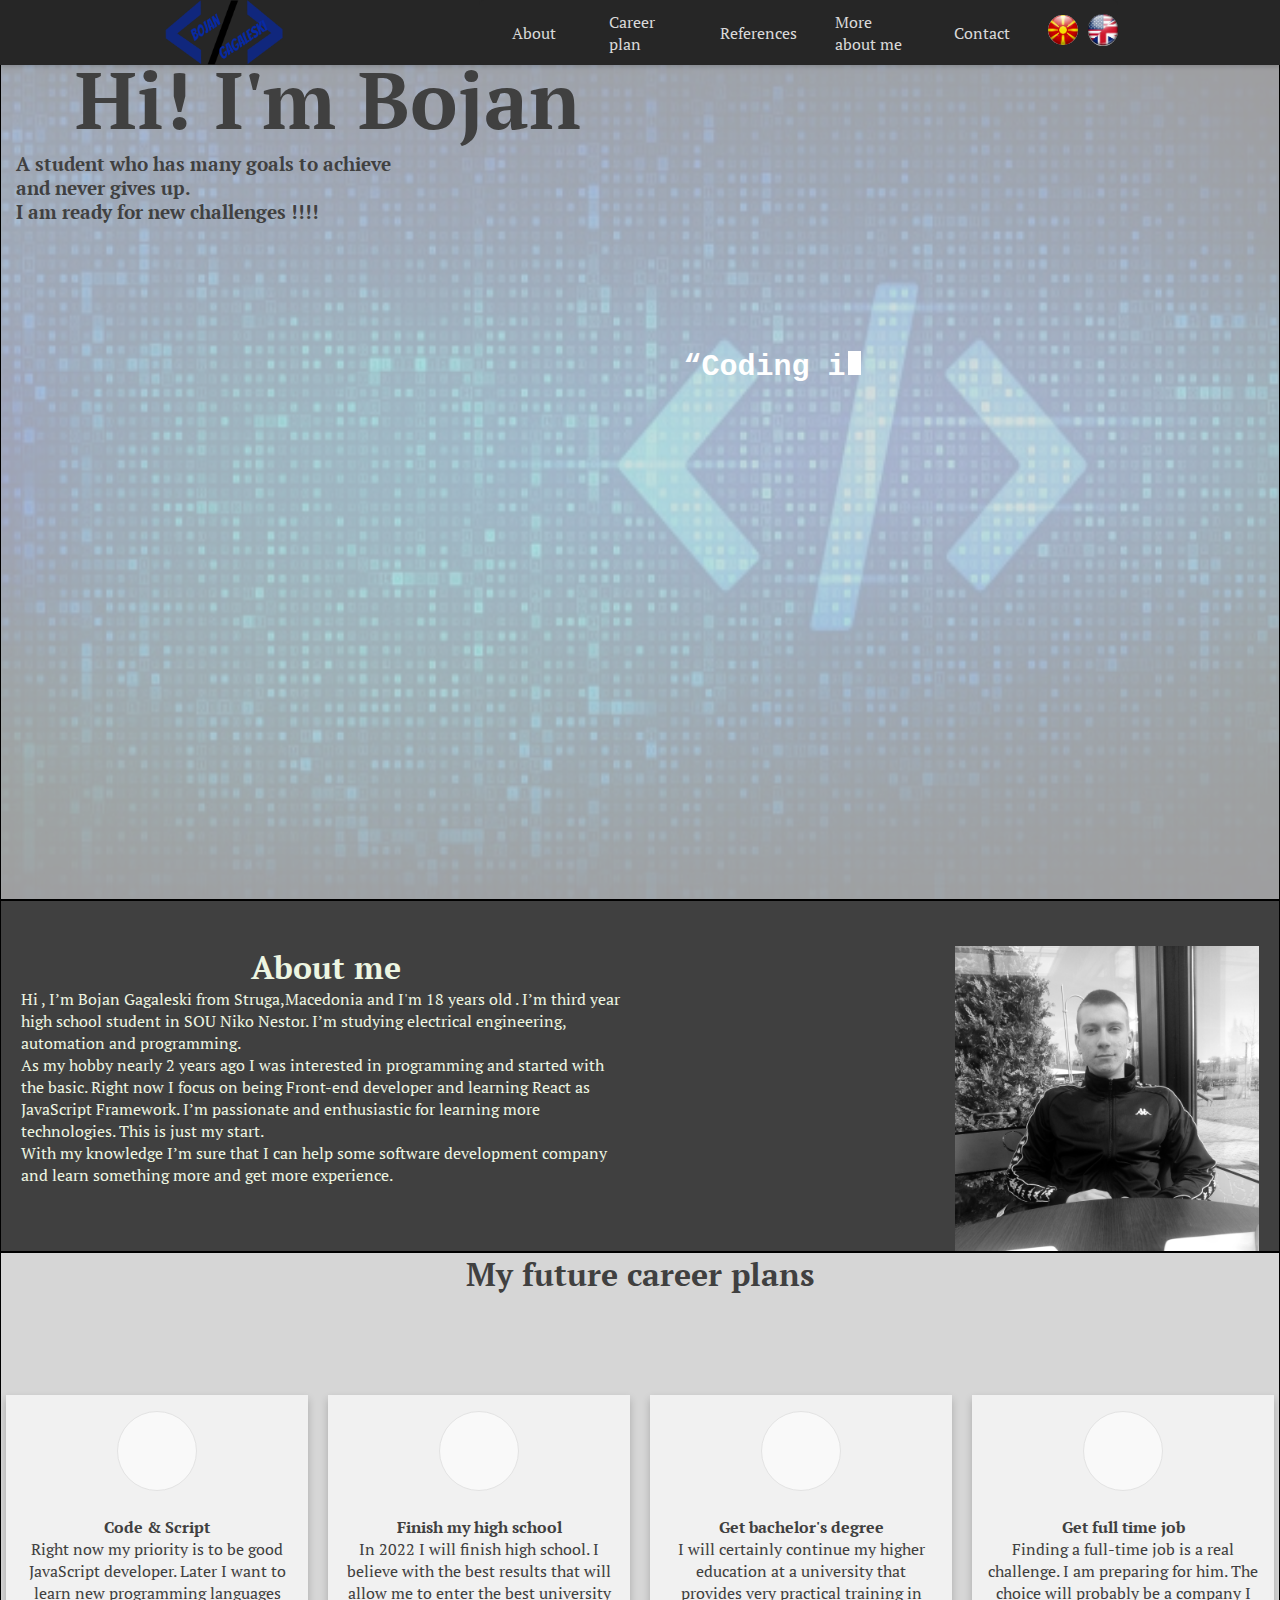
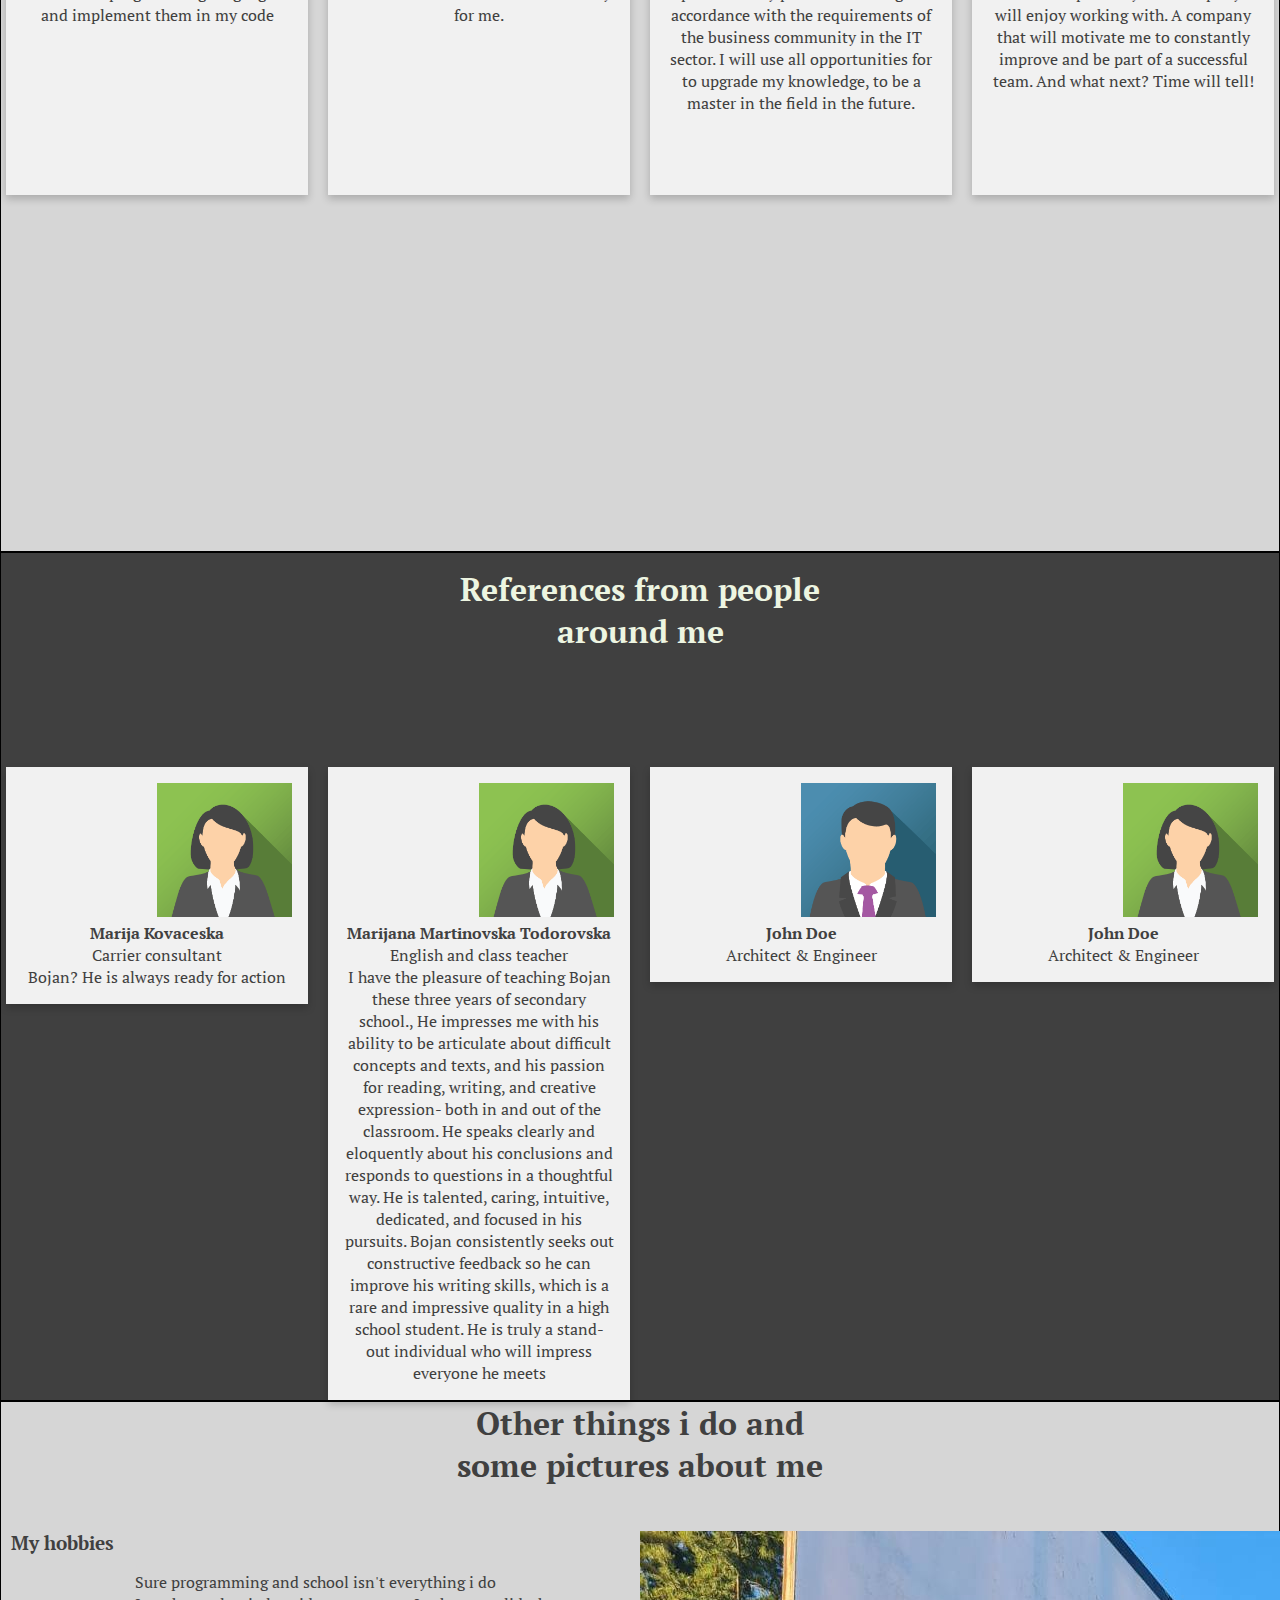
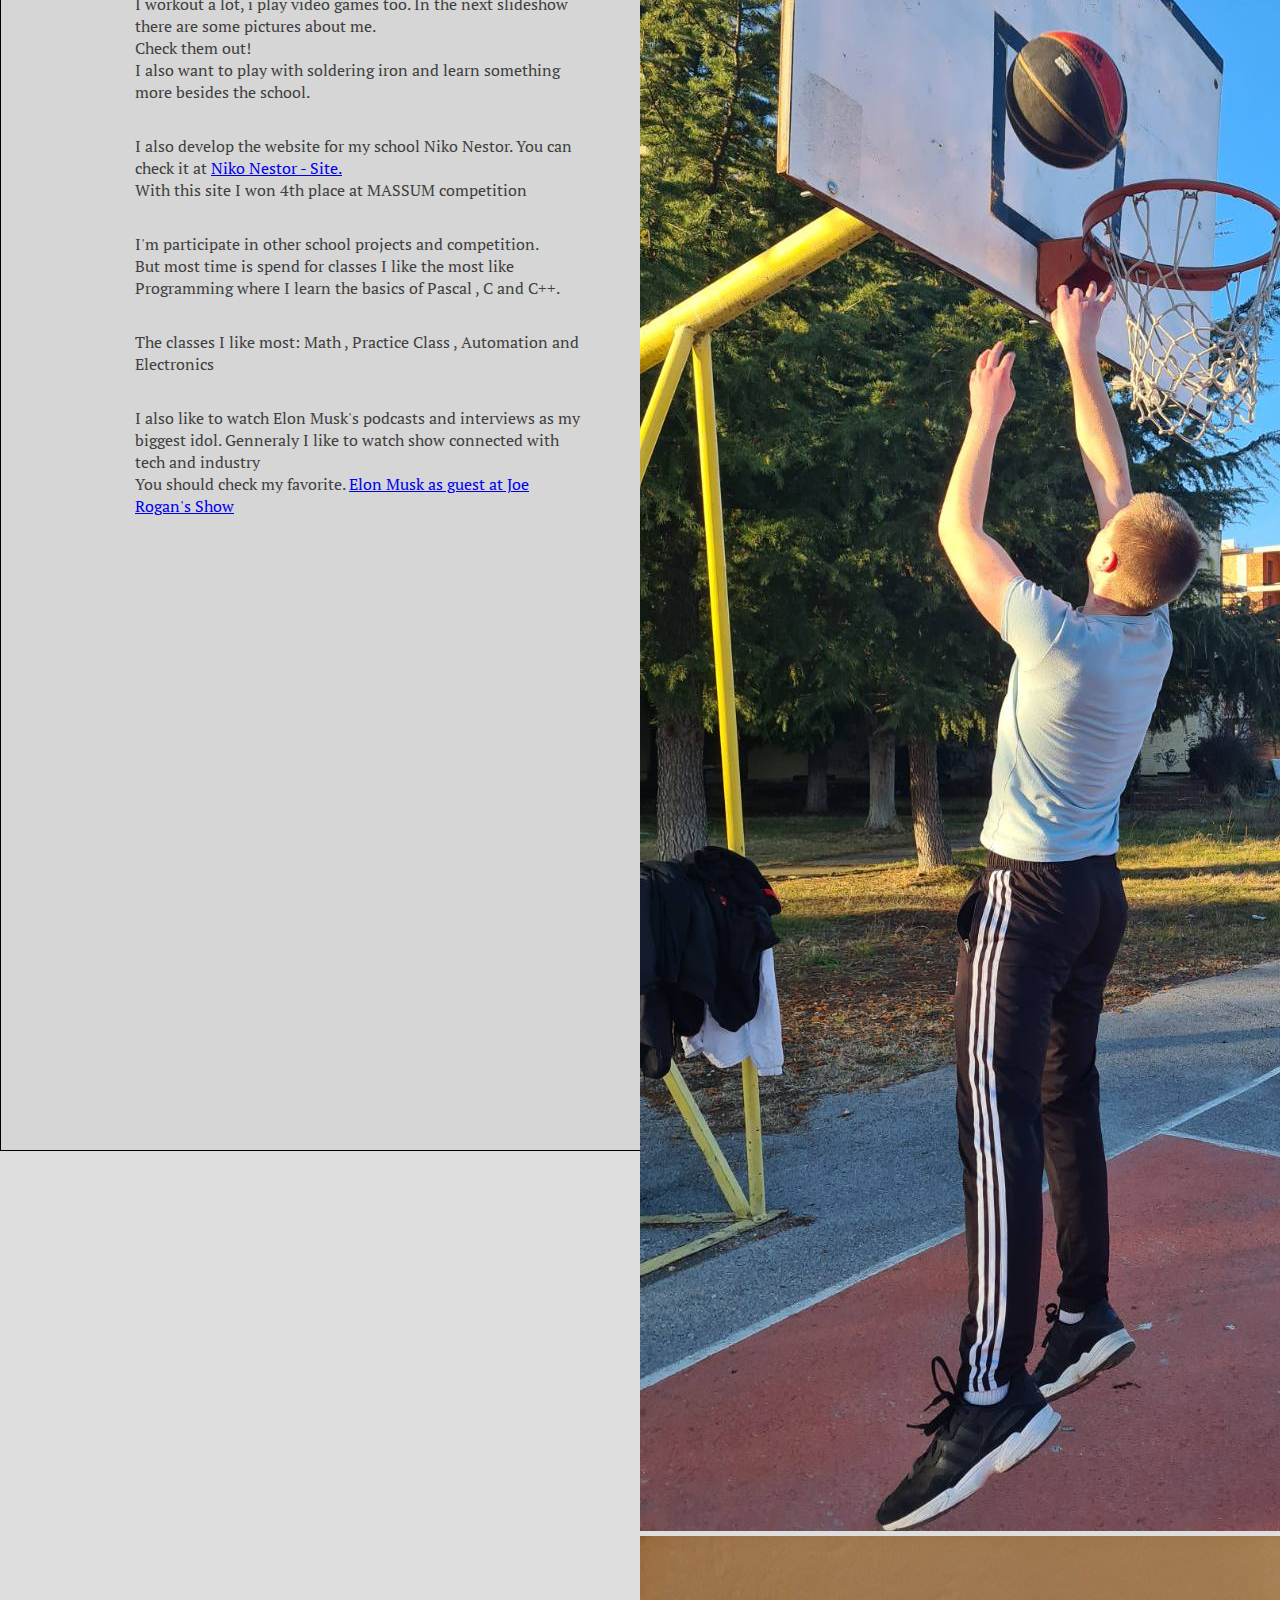
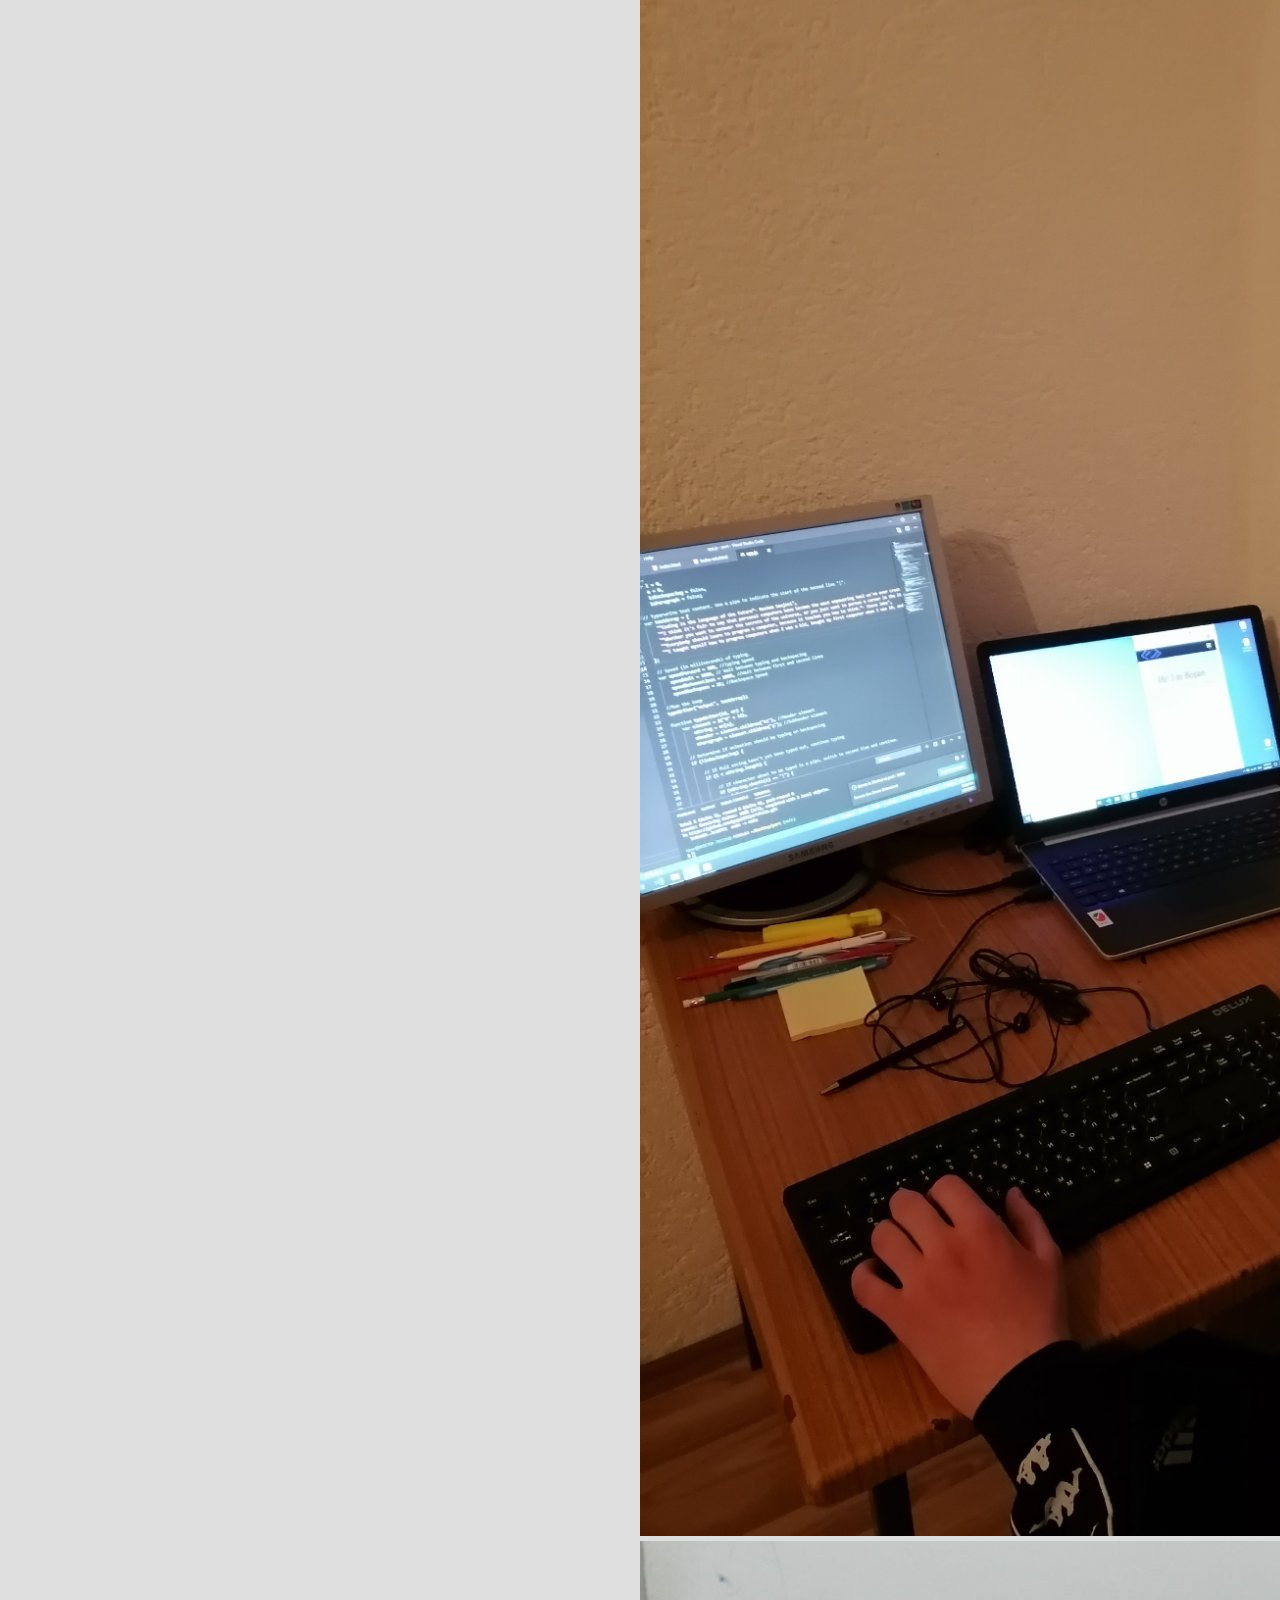
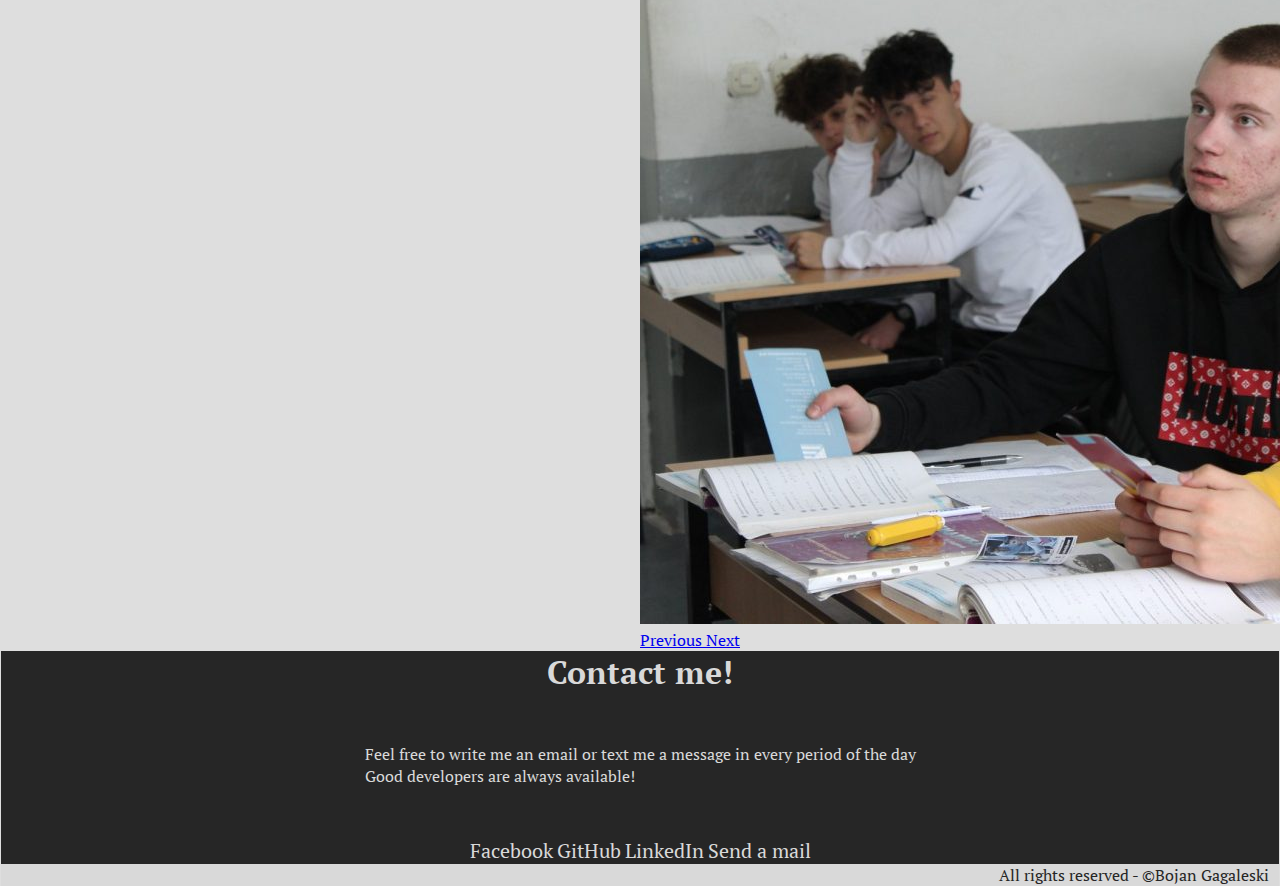
<file: index.html>
<!DOCTYPE html>
<html lang="en">

<head>
    <meta charset="UTF-8" />
    <meta http-equiv="X-UA-Compatible" content="IE=edge" />
    <meta name="viewport" content="width=device-width, initial-scale=1.0" />
    <!-- LINK's -->
    <link rel="stylesheet" href="https://cdn.jsdelivr.net/npm/bootstrap@4.6.0/dist/css/bootstrap.min.css" integrity="sha384-B0vP5xmATw1+K9KRQjQERJvTumQW0nPEzvF6L/Z6nronJ3oUOFUFpCjEUQouq2+l" crossorigin="anonymous" />
    <link rel="stylesheet" href="https://use.fontawesome.com/releases/v5.8.2/css/all.css" integrity="sha384-oS3vJWv+0UjzBfQzYUhtDYW+Pj2yciDJxpsK1OYPAYjqT085Qq/1cq5FLXAZQ7Ay" crossorigin="anonymous" />
    <link rel="shortcut icon" href="./icon.png" type="image/x-icon" />
    <link rel="stylesheet" href="style.css" />
    <title>Bojan Gagaleski - Portfolio</title>
</head>

<body>
    <!-- NAVBAR -->
    <header id="navbar">
        <nav class="navbar-container container">
            <a href="index.html" class="home-link">
                <img src="./iconCr.png" alt="" id="logo" class="logo">
            </a>
            <button type="button" class="navbar-toggle" aria-label="Open navigation menu">
              <span class="icon-bar"></span>
              <span class="icon-bar"></span>
              <span class="icon-bar"></span>
          </button>
            <div class="navbar-menu detached">
                <ul class="navbar-links">
                    <li class="navbar-item"><a class="navbar-link" href="#about" onclick="closeMobileNavbar()">About</a></li>
                    <li class="navbar-item"><a class="navbar-link" href="#career" onclick="closeMobileNavbar()">Career plan</a></li>
                    <li class="navbar-item"><a class="navbar-link" href="#reference" onclick="closeMobileNavbar()">References</a></li>
                    <li class="navbar-item"><a class="navbar-link" href="#hoby" onclick="closeMobileNavbar()">More about me</a></li>
                    <li class="navbar-item"><a class="navbar-link" href="#contact" onclick="closeMobileNavbar()">Contact</a></li>
                    <li>
                        <a href="./index-mk.html"><img src="./mk1.jpg" alt="" class="lang-icon" id="lang-icon"></a>
                    </li>
                    <li>
                        <a href="./index.html"><img src="./usuk1.jpg" alt="" class="lang-icon" id="lang-icon"></a>
                    </li>
                </ul>
            </div>
        </nav>
    </header>
    </div>
    <!-- MAIN CONTAINER -->
    <div class="mainContainer" id="main">
        <div class="container-l">
            <div class="text col">
                <h1>Hi! I'm Bojan</h1>
                <h3>A student who has many goals to achieve <br>and never gives up. <br>I am ready for new challenges !!!!</h3>
                <div class="container py-5">
                    <div class="output" id="output">
                        <h1 class="cursor"></h1>
                        <p></p>
                    </div>
                </div>
            </div>
        </div>
        <div class="main-div"></div>
    </div>
    <div class="mainContainer" id="about">
        <div class="container-l">
            <div class="row">
                <div class="column">
                    <h1>About me</h1>
                    <p>Hi , I’m Bojan Gagaleski from Struga,Macedonia and I'm 18 years old . I’m third year high school student in SOU Niko Nestor. I’m studying electrical engineering, automation and programming.</p>
                    <p>As my hobby nearly 2 years ago I was interested in programming and started with the basic. Right now I focus on being Front-end developer and learning React as JavaScript Framework. I’m passionate and enthusiastic for learning more
                        technologies. This is just my start.</p>
                    <p>With my knowledge I’m sure that I can help some software development company and learn something more and get more experience.</p>

                </div>

                <div class="column" id="pic-div"><img class='pic-icon' src="./image.jpg" alt=""></div>
            </div>
        </div>
    </div>

    <div class="mainContainer" id="career">
        <h1>My future career plans</h1>

        <div class="row">
            <div class="column">
                <div class="card">
                    <div class="service-item">
                        <span class="icon">
              <i class="fa fa-code"></i>
          </span>
                        <h4>Code &amp; Script</h4>
                        <p>Right now my priority is to be good JavaScript developer. Later I want to learn new programming languages and implement them in my code</p>
                    </div>
                </div>
            </div>
            <div class="column">
                <div class="card">
                    <div class="service-item">
                        <span class="icon">
            <i class="fas fa-graduation-cap"></i>
          </span>
                        <h4>Finish my high school</h4>
                        <p>In 2022 I will finish high school. I believe with the best results that will allow me to enter the best university for me.</p>
                    </div>
                </div>
            </div>
            <div class="column">
                <div class="card">
                    <div class="service-item">
                        <span class="icon">
            <i class="fas fa-user-graduate"></i>
          </span>
                        <h4>Get bachelor's degree</h4>
                        <p>I will certainly continue my higher education at a university that provides very practical training in accordance with the requirements of the business community in the IT sector. I will use all opportunities for
                            <br> to upgrade my knowledge, to be a master in the field in the future.</p>
                    </div>
                </div>
            </div>
            <div class="column">
                <div class="card">
                    <div class="service-item">
                        <span class="icon">
            <i class="fas fa-laptop-code"></i>
          </span>
                        <h4>Get full time job</h4>
                        <p>Finding a full-time job is a real challenge. I am preparing for him. The choice will probably be a company I will enjoy working with. A company that will motivate me to constantly improve and be part of a successful team. And what
                            next? Time will tell!</p>
                    </div>
                </div>
            </div>

        </div>
    </div>
    <div class="mainContainer" id="reference">
        <h1>References from people <br> around me</h1>
        <div class="row">
            <div class="column">
                <div class="card">
                    <img src="img_avatarf.png" alt="Avatar">
                    <div class="container-card">
                        <h4><b>Marija Kovaceska</b></h4>
                        <p>Carrier consultant</p>
                        <p>Bojan? He is always ready for action</p>
                    </div>
                </div>
            </div>

            <div class="column">
                <div class="card">
                    <img src="img_avatarf.png" alt="Avatar">
                    <div class="container-card">
                        <h4><b>Marijana Martinovska Todorovska</b></h4>
                        <p>English and class teacher</p>
                        <p>I have  the pleasure of teaching Bojan  these three years of secondary school., He impresses me with his ability to be articulate about difficult concepts and texts, and his passion for reading, writing, and creative expression- both in and out of the classroom. He speaks clearly and eloquently about his conclusions and responds to questions in a thoughtful way.                                                                          He is talented, caring, intuitive, dedicated, and focused in his pursuits. Bojan consistently seeks out constructive feedback so he can improve his writing skills, which is a rare and impressive quality in a high school student. He is truly a stand-out individual who will impress everyone he meets</p>
                    </div>
                </div>
            </div>

            <div class="column">
                <div class="card">
                    <img src="img_avatarm.png" alt="Avatar">
                    <div class="container-card">
                        <h4><b>John Doe</b></h4>
                        <p>Architect & Engineer</p>
                    </div>
                </div>
            </div>

            <div class="column">
                <div class="card">
                    <img src="img_avatarf.png" alt="Avatar">
                    <div class="container-card">
                        <h4><b>John Doe</b></h4>
                        <p>Architect & Engineer</p>
                    </div>
                </div>
            </div>
        </div>

    </div>
    <div class="mainContainer" id="hoby">
        <h1>Other things i do and<br> some pictures about me</h1>
        <div class="container-l">
            <div class="row">
                <div class="col">
                    <h3>My hobbies</h3>
                    <p>Sure programming and school isn't everything i do<br>I workout a lot, i play video games too. In the next slideshow there are some pictures about me.<br>Check them out!<br>I also want to play with soldering iron and learn something
                        more besides the school.</p>
                    <p>I also develop the website for my school Niko Nestor. You can check it at <a href="https://nikonestor.edu.mk/">Niko Nestor - Site.</a><br>With this site I won 4th place at MASSUM competition</p>
                    <p>I'm participate in other school projects and competition.<br>But most time is spend for classes I like the most like Programming where I learn the basics of Pascal , C and C++.</p>
                    <p>The classes I like most: Math , Practice Class , Automation and Electronics</p>
                    <p>I also like to watch Elon Musk's podcasts and interviews as my biggest idol. Genneraly I like to watch show connected with tech and industry<br> You should check my favorite. <a href="https://www.youtube.com/watch?v=RcYjXbSJBN8&t=1s">Elon Musk as guest at Joe Rogan's Show</a></p>
                </div>
                <div class="col">
                    <div id="carouselExampleInterval" class="carousel slide" data-ride="carousel">
                        <div class="carousel-inner">
                            <div class="carousel-item active" data-interval="10000">
                                <img src="./imgCar/b1.jpg" class="d-block w-100" alt="...">
                            </div>
                            <div class="carousel-item" data-interval="2000">
                                <img src="./imgCar/b2.jpg" class="d-block w-100" alt="...">
                            </div>
                            <div class="carousel-item">
                                <img src="./imgCar/b3.jpg" class="d-block w-100" alt="...">
                            </div>
                        </div>
                        <a class="carousel-control-prev" href="#carouselExampleInterval" role="button" data-slide="prev">
                            <span class="carousel-control-prev-icon" aria-hidden="true"></span>
                            <span class="sr-only">Previous</span>
                        </a>
                        <a class="carousel-control-next" href="#carouselExampleInterval" role="button" data-slide="next">
                            <span class="carousel-control-next-icon" aria-hidden="true"></span>
                            <span class="sr-only">Next</span>
                        </a>
                    </div>
                </div>
            </div>
           
    </div>
    <!-- FOOTER -->

    <footer id="contact">
        <div class="footer-contact">
            <div class="contact-section-header">
                <h1>Contact me!</h1>
                <p>Feel free to write me an email or text me a message in every period of the day <br>Good developers are always available! </p>
            </div>
            <div class="contact-links">
                <a href="https://www.facebook.com/bojan.gagaleski" target="_blank" class="btn contact-details"><i class="fab fa-facebook-square"></i> Facebook</a
        >
        <a
          id="profile-link"
          href="https://github.com/gagal18"
          target="_blank"
          class="btn contact-details"
          ><i class="fab fa-github"></i> GitHub</a
        >
        <a
          href="https://www.linkedin.com/in/bojan-gagaleski-318922197/"
          target="_blank"
          class="btn contact-details"
          ><i class="fab fa-linkedin"></i> LinkedIn</a
        >
        <a href="mailto:gagaleskibojan32@gmail.com" 
        class="btn contact-details"
          ><i class="fas fa-at"></i> Send a mail</a
        >
      </div>
    </div>
    <div class="down">
    <p id="rights" class="rights">
      All rights reserved - &copy;Bojan Gagaleski
    </p>
  </div>
  </footer>
    <!-- SCRIPTS -->
    <script src="https://ajax.googleapis.com/ajax/libs/jquery/3.5.1/jquery.min.js"></script>
    <script src="app.js"></script>
    <script
      src="https://code.jquery.com/jquery-3.5.1.slim.min.js"
      integrity="sha384-DfXdz2htPH0lsSSs5nCTpuj/zy4C+OGpamoFVy38MVBnE+IbbVYUew+OrCXaRkfj"
      crossorigin="anonymous"
    ></script>
    <script
      src="https://cdn.jsdelivr.net/npm/popper.js@1.16.1/dist/umd/popper.min.js"
      integrity="sha384-9/reFTGAW83EW2RDu2S0VKaIzap3H66lZH81PoYlFhbGU+6BZp6G7niu735Sk7lN"
      crossorigin="anonymous"
    ></script>
    <script
      src="https://cdn.jsdelivr.net/npm/bootstrap@4.6.0/dist/js/bootstrap.min.js"
      integrity="sha384-+YQ4JLhjyBLPDQt//I+STsc9iw4uQqACwlvpslubQzn4u2UU2UFM80nGisd026JF"
      crossorigin="anonymous"
    ></script>
  </body>
</html>
</file>
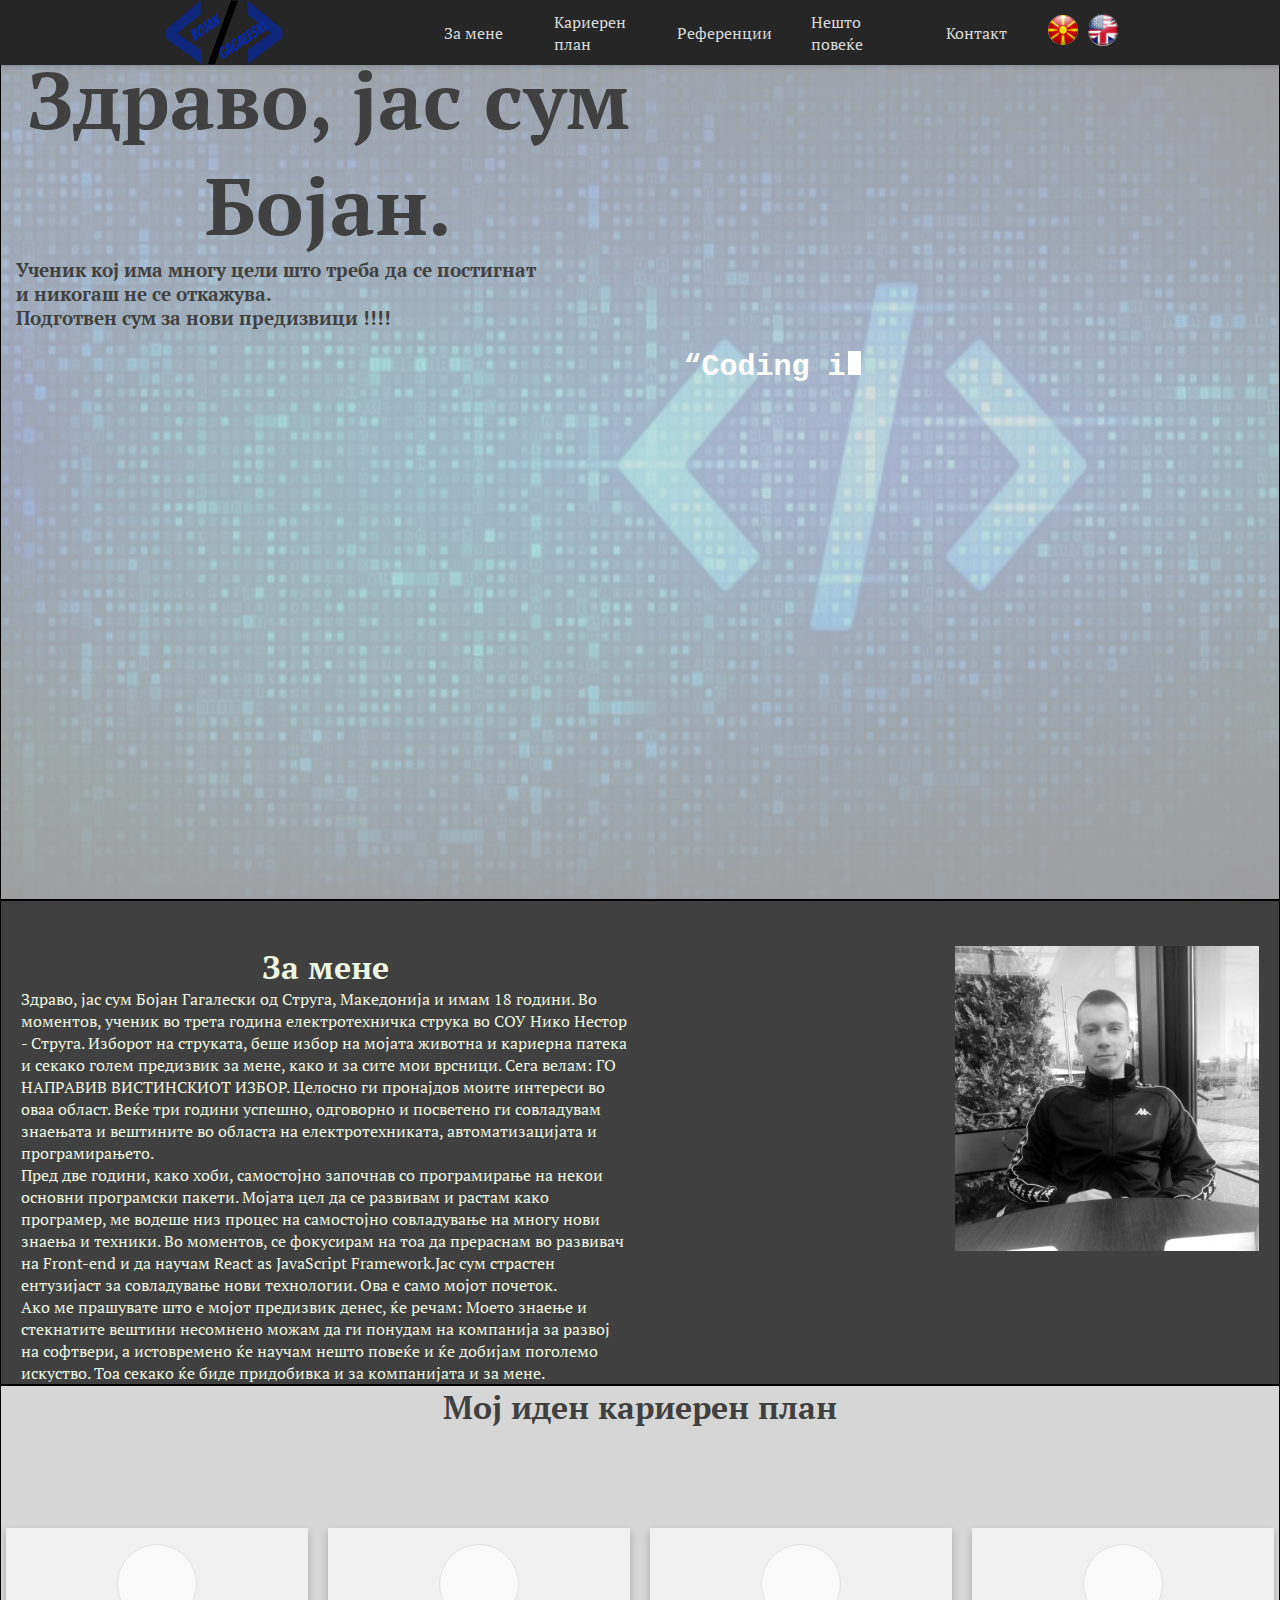
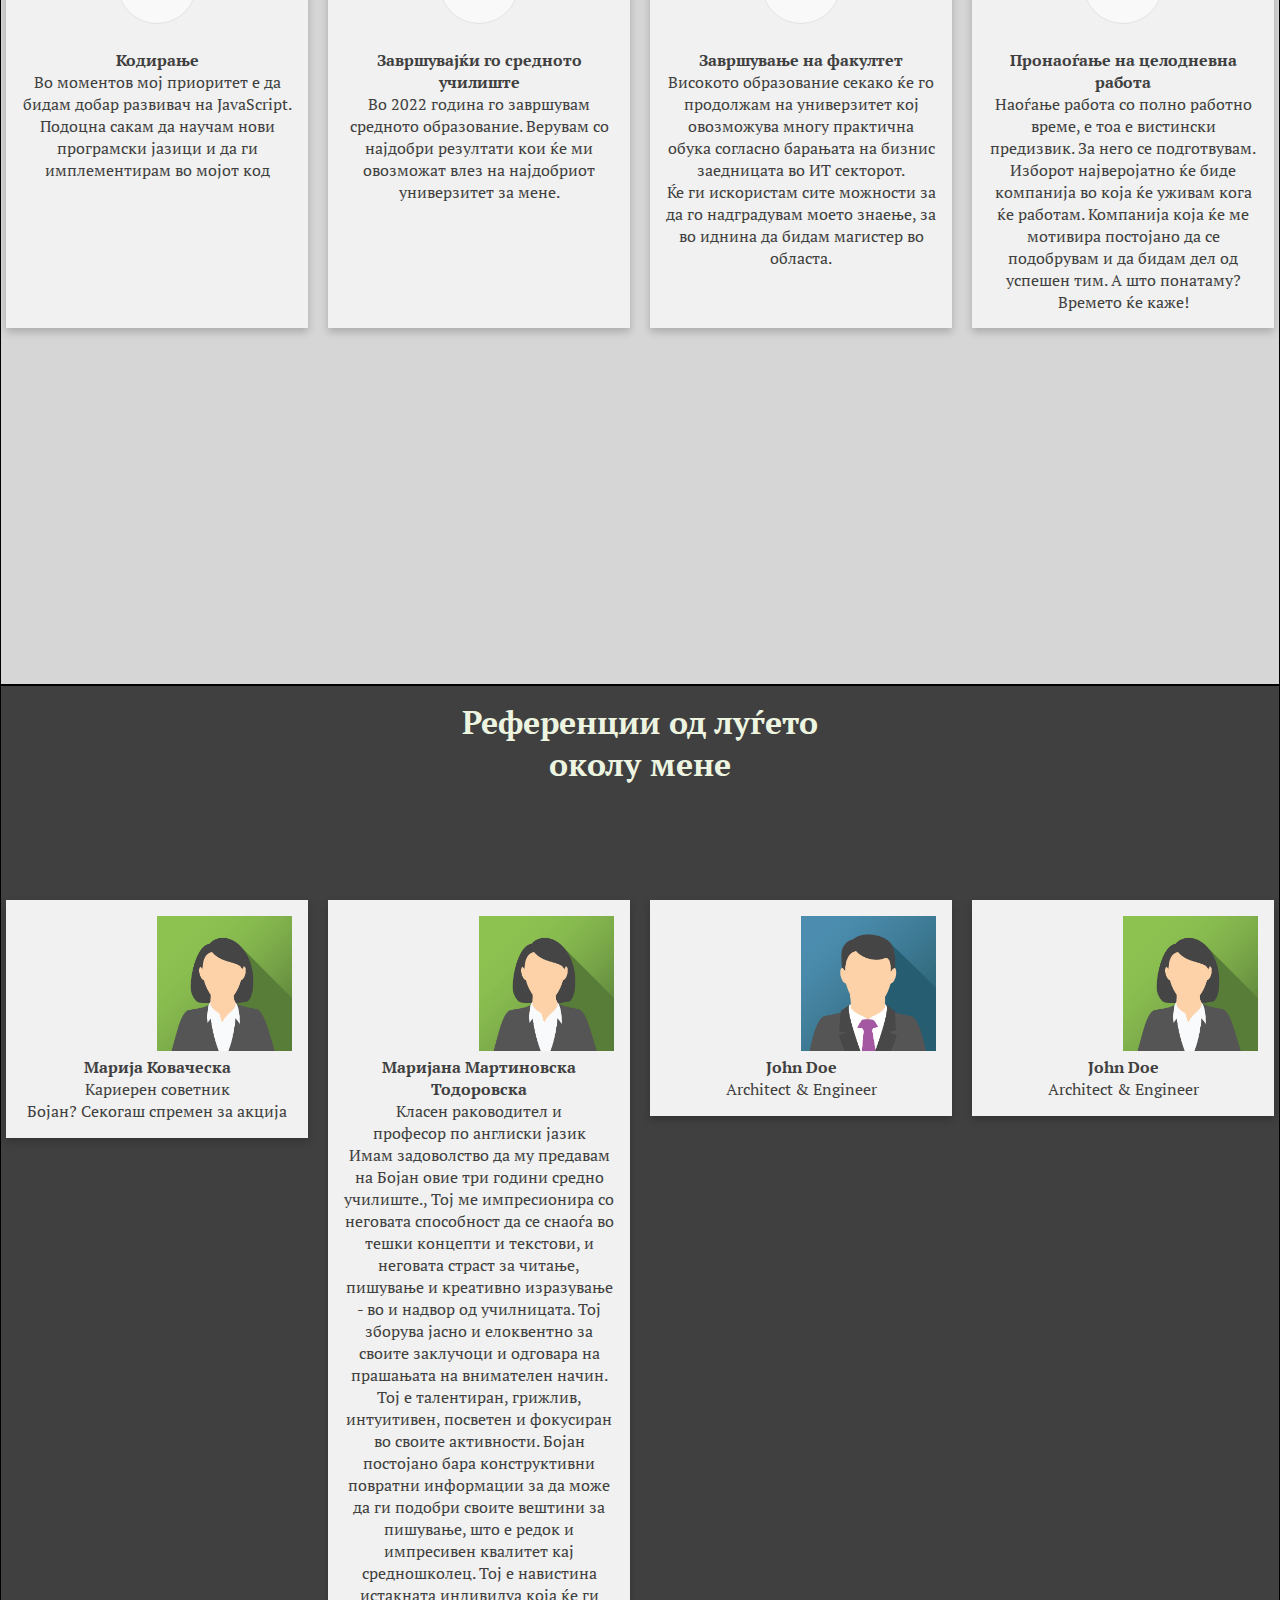
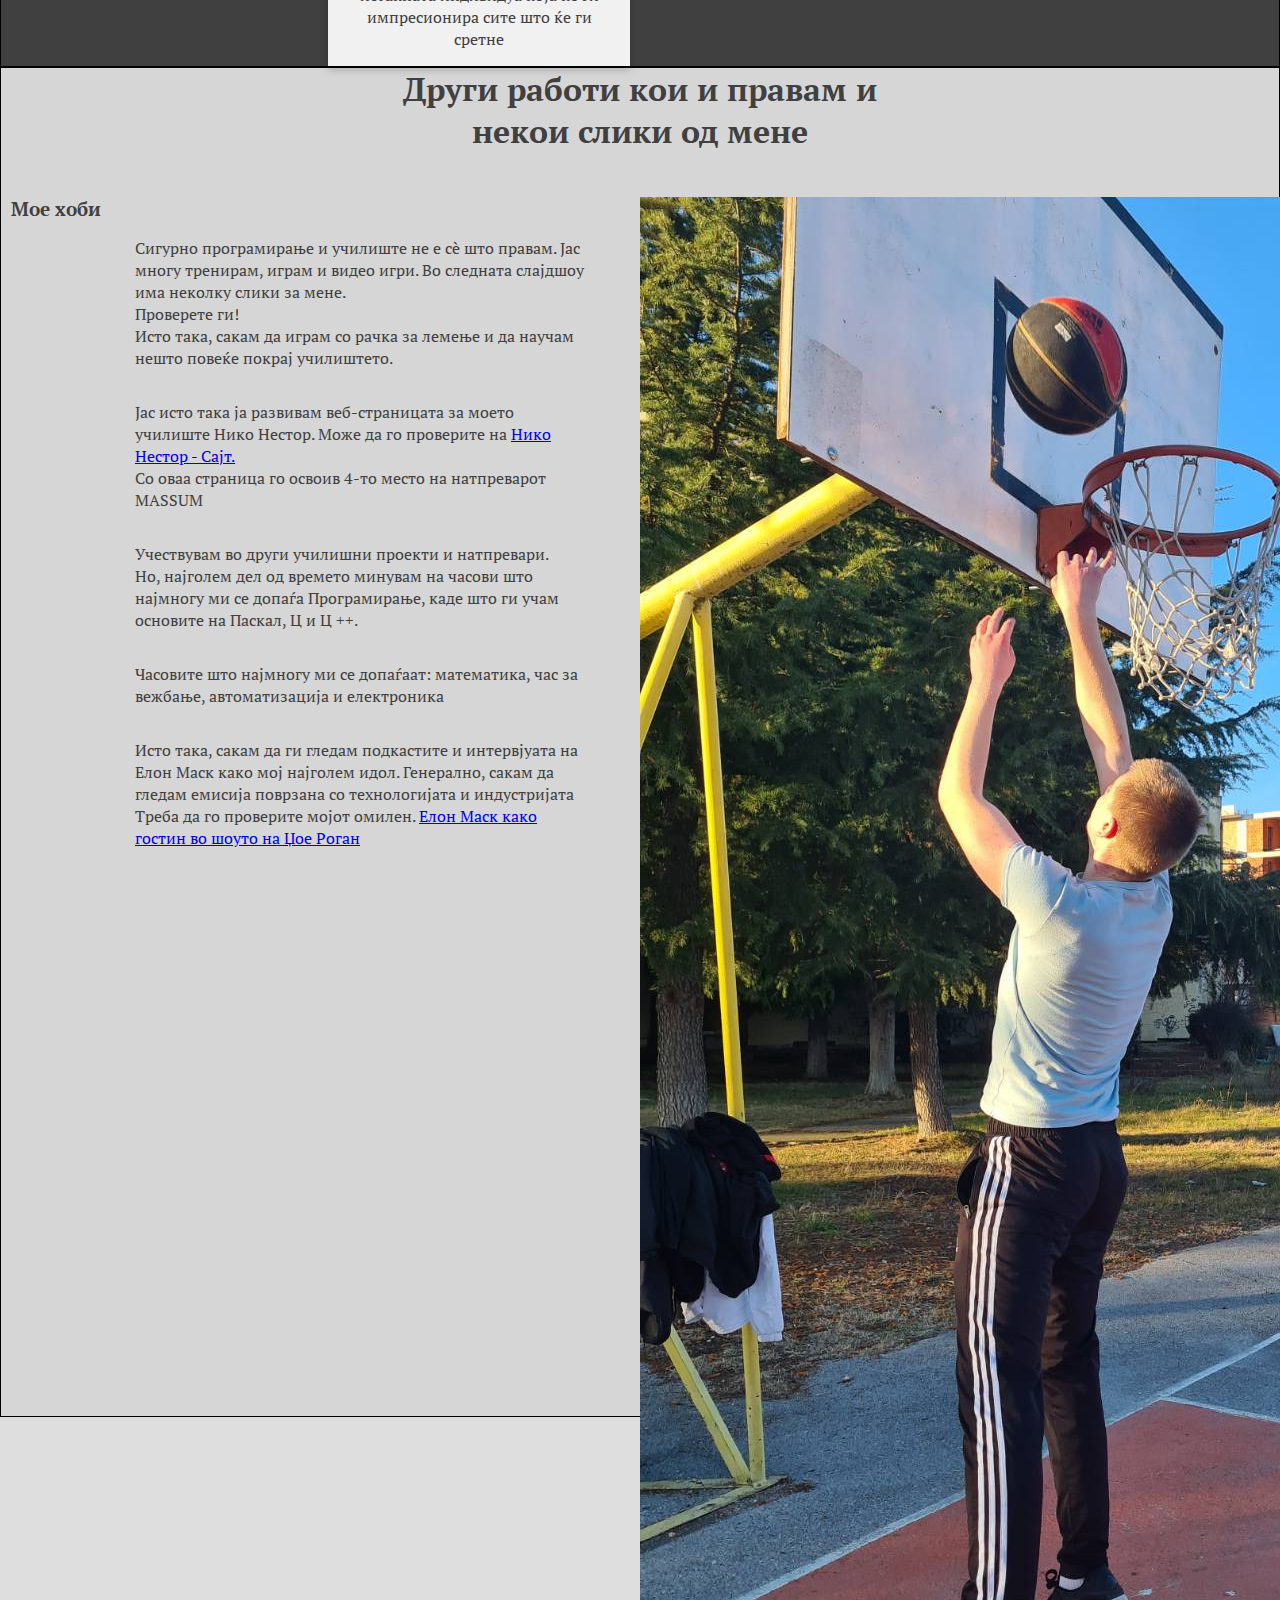
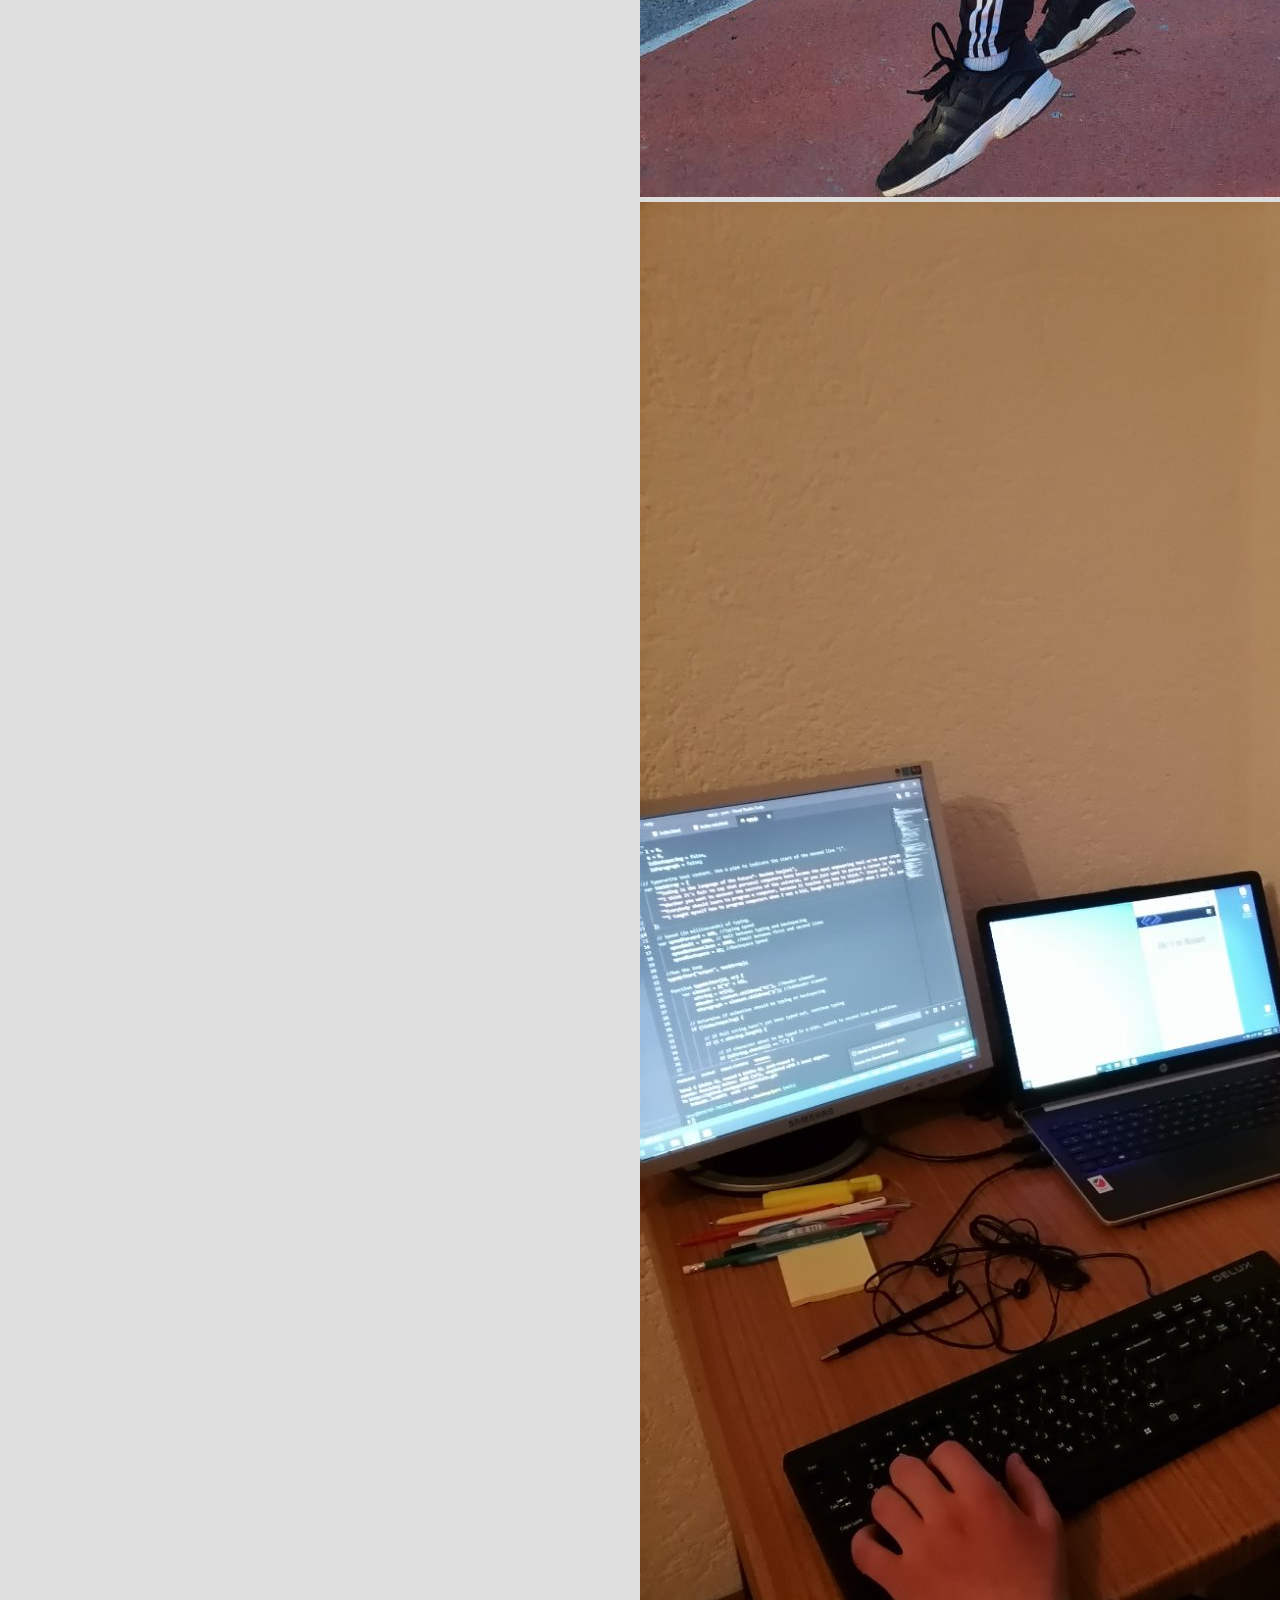
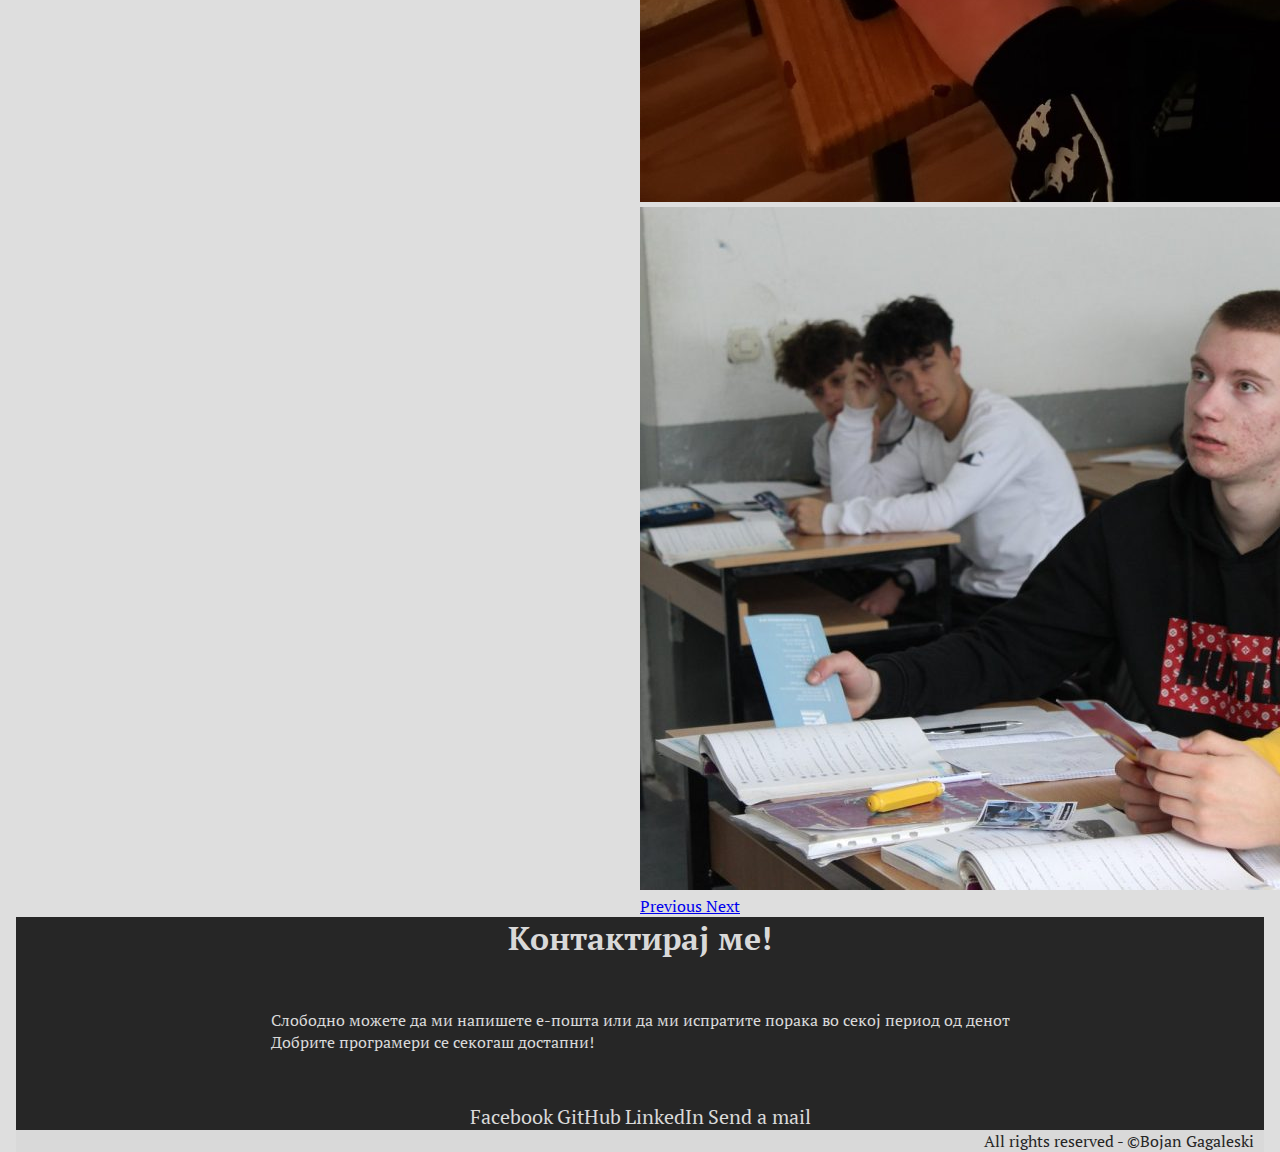
<file: index-mk.html>
<!DOCTYPE html>
<html lang="en">

<head>
    <meta charset="UTF-8" />
    <meta http-equiv="X-UA-Compatible" content="IE=edge" />
    <meta name="viewport" content="width=device-width, initial-scale=1.0" />
    <!-- LINK's -->
    <link rel="stylesheet" href="https://cdn.jsdelivr.net/npm/bootstrap@4.6.0/dist/css/bootstrap.min.css" integrity="sha384-B0vP5xmATw1+K9KRQjQERJvTumQW0nPEzvF6L/Z6nronJ3oUOFUFpCjEUQouq2+l" crossorigin="anonymous" />
    <link rel="stylesheet" href="https://use.fontawesome.com/releases/v5.8.2/css/all.css" integrity="sha384-oS3vJWv+0UjzBfQzYUhtDYW+Pj2yciDJxpsK1OYPAYjqT085Qq/1cq5FLXAZQ7Ay" crossorigin="anonymous" />
    <link rel="shortcut icon" href="./icon.png" type="image/x-icon" />
    <link rel="stylesheet" href="style.css" />
    <title>Bojan Gagaleski - Portfolio</title>
</head>

<body>
    <!-- NAVBAR -->
    <header id="navbar">
        <nav class="navbar-container container">
            <a href="index.html" class="home-link">
                <img src="./iconCr.png" alt="" id="logo" class="logo">
            </a>
            <button type="button" class="navbar-toggle" aria-label="Open navigation menu">
              <span class="icon-bar"></span>
              <span class="icon-bar"></span>
              <span class="icon-bar"></span>
          </button>
            <div class="navbar-menu detached">
                <ul class="navbar-links">
                    <li class="navbar-item"><a class="navbar-link" href="#about" onclick="closeMobileNavbar()">За мене</a></li>
                    <li class="navbar-item"><a class="navbar-link" href="#career" onclick="closeMobileNavbar()">Кариерен план</a></li>
                    <li class="navbar-item"><a class="navbar-link" href="#reference" onclick="closeMobileNavbar()">Референции</a></li>
                    <li class="navbar-item"><a class="navbar-link" href="#hoby" onclick="closeMobileNavbar()">Нешто повеќе</a></li>
                    <li class="navbar-item"><a class="navbar-link" href="#contact" onclick="closeMobileNavbar()">Контакт</a></li>
                    <li>
                        <a href="./index-mk.html"><img src="./mk1.jpg" alt="" class="lang-icon" id="lang-icon"></a>
                    </li>
                    <li>
                        <a href="./index.html"><img src="./usuk1.jpg" alt="" class="lang-icon" id="lang-icon"></a>
                    </li>
                </ul>
            </div>
        </nav>
    </header>
    </div>
    <!-- MAIN CONTAINER -->
    <div class="mainContainer" id="main">
        <div class="container-l">
            <div class="text col">
                <h1>Здраво, јас сум Бојан.</h1>
                <h3>Ученик кој има многу цели што треба да се постигнат <br>и никогаш не се откажува.<br>Подготвен сум за нови предизвици !!!!</h3>
                <div class="container py-5">
                    <div class="output" id="output">
                        <h1 class="cursor"></h1>
                        <p></p>
                    </div>
                </div>
            </div>
        </div>
        <div class="main-div"></div>
    </div>
    <div class="mainContainer" id="about">
        <div class="container-l">
            <div class="row">
                <div class="column">
                    <h1>За мене</h1>
                    <p>Здраво, јас сум Бојан Гагалески од Струга, Македонија и имам 18 години.
                        Во моментов,  ученик во трета година електротехничка струка во СОУ Нико Нестор - Струга. Изборот на струката,  беше избор на мојата животна и кариерна патека и секако голем предизвик за мене, како и за сите мои врсници. Сега велам: 
                        ГО НАПРАВИВ ВИСТИНСКИОТ ИЗБОР. 
                        Целосно ги пронајдов моите интереси во оваа област. Веќе три години успешно, одговорно и посветено ги совладувам знаењата и вештините во областа на електротехниката, автоматизацијата и програмирањето.
                        </p>
                    <p>Пред две години, како хоби, самостојно започнав со програмирање на некои основни програмски пакети. Мојата цел да се развивам и растам како програмер, ме водеше низ процес на самостојно совладување на многу нови знаења и техники. Во моментов, се фокусирам на тоа да прераснам во развивач на Front-end и да научам React as JavaScript Framework.Јас сум страстен ентузијаст за совладување нови технологии. Ова е само мојот почеток.
                       </p>
                    <p>Ако ме прашувате што е мојот предизвик денес, ќе речам: 
                        Моето знаење и стекнатите вештини несомнено можам да ги понудам на компанија за развој на софтвери, а истовремено ќе научам нешто повеќе и ќе добијам поголемо искуство. Тоа секако ќе биде придобивка и за компанијата и за мене. 
                        </p>

                </div>

                <div class="column" id="pic-div"><img class='pic-icon' src="./image.jpg" alt=""></div>
            </div>
        </div>
    </div>

    <div class="mainContainer" id="career">
        <h1>Мој иден кариерен план</h1>

        <div class="row">
            <div class="column">
                <div class="card">
                    <div class="service-item">
                        <span class="icon">
              <i class="fa fa-code"></i>
          </span>
                        <h4>Кодирање</h4>
                        <p>Во моментов мој приоритет е да бидам добар развивач на JavaScript. Подоцна сакам да научам нови програмски јазици и да ги имплементирам во мојот код</p>
                    </div>
                </div>
            </div>
            <div class="column">
                <div class="card">
                    <div class="service-item">
                        <span class="icon">
            <i class="fas fa-graduation-cap"></i>
          </span>
                        <h4>Завршувајќи го средното училиште</h4>
                        <p>Во 2022 година го завршувам средното образование. Верувам со најдобри резултати кои ќе ми овозможат влез на најдобриот универзитет за мене.</p>
                    </div>
                </div>
            </div>
            <div class="column">
                <div class="card">
                    <div class="service-item">
                        <span class="icon">
            <i class="fas fa-user-graduate"></i>
          </span>
                        <h4>Завршување на факултет</h4>
                        <p>Високото образование секако ќе го продолжам на универзитет кој овозможува многу практична обука согласно барањата на бизнис заедницата во ИТ секторот.<br> Ќе ги искористам сите можности за 
                            да го надградувам моето знаење, за во иднина да бидам магистер во областа. 
                            </p>
                    </div>
                </div>
            </div>
            <div class="column">
                <div class="card">
                    <div class="service-item">
                        <span class="icon">
            <i class="fas fa-laptop-code"></i>
          </span>
                        <h4>Пронаоѓање на целодневна работа</h4>
                        <p>Наоѓање работа со полно работно време, е тоа е вистински предизвик. За него се подготвувам. Изборот најверојатно ќе биде компанија во која ќе  уживам кога ќе работам. Компанија која ќе ме мотивира постојано да се подобрувам и да бидам дел од успешен тим.  
                            А што понатаму? Времето ќе каже! 
                            </p>
                    </div>
                </div>
            </div>

        </div>
    </div>
    <div class="mainContainer" id="reference">
        <h1>Референции од луѓето<br> околу мене</h1>
        <div class="row">
            <div class="column">
                <div class="card">
                    <img src="img_avatarf.png" alt="Avatar">
                    <div class="container-card">
                        <h4><b>Марија Коваческа</b></h4>
                        <p>Кариерен советник</p>
                        <p>Бојан? Секогаш спремен за акција</p>
                    </div>
                </div>
            </div>

            <div class="column">
                <div class="card">
                    <img src="img_avatarf.png" alt="Avatar">
                    <div class="container-card">
                        <h4><b>Маријана Мартиновска Тодоровска</b></h4>
                        <p>Класен раководител и <br> професор по англиски јазик</p>
                        <p>Имам задоволство да му предавам на Бојан овие три години средно училиште., Тој ме импресионира со неговата способност да се снаоѓа  во тешки концепти и текстови, и неговата страст за читање, пишување и креативно изразување -  во и надвор од училницата. Тој зборува јасно и елоквентно за своите заклучоци и одговара на прашањата на внимателен начин. Тој е талентиран, грижлив, интуитивен, посветен и фокусиран во своите активности. Бојан постојано бара конструктивни повратни информации за да може да ги подобри своите вештини за пишување, што е редок и импресивен квалитет кај средношколец. Тој е навистина истакната индивидуа која ќе ги импресионира сите што ќе ги сретне</p>
                    </div>
                </div>
            </div>

            <div class="column">
                <div class="card">
                    <img src="img_avatarm.png" alt="Avatar">
                    <div class="container-card">
                        <h4><b>John Doe</b></h4>
                        <p>Architect & Engineer</p>
                    </div>
                </div>
            </div>

            <div class="column">
                <div class="card">
                    <img src="img_avatarf.png" alt="Avatar">
                    <div class="container-card">
                        <h4><b>John Doe</b></h4>
                        <p>Architect & Engineer</p>
                    </div>
                </div>
            </div>
        </div>

    </div>
    <div class="mainContainer" id="hoby">
        <h1>Други работи кои и правам и<br> некои слики од мене</h1>
        <div class="container-l">
            <div class="row">
                <div class="col">
                    <h3>Мое хоби</h3>
                    <p> Сигурно програмирање и училиште не е сè што правам. Јас многу тренирам, играм и видео игри. Во следната слајдшоу има неколку слики за мене. <br> Проверете ги! <br> Исто така, сакам да играм со рачка за лемење и да научам нешто
                        повеќе покрај училиштето. </p>
                    <p> Јас исто така ја развивам веб-страницата за моето училиште Нико Нестор. Може да го проверите на <a href="https://nikonestor.edu.mk/"> Нико Нестор - Сајт. </a> <br> Со оваа страница го освоив 4-то место на натпреварот MASSUM </p>
                    <p> Учествувам во други училишни проекти и натпревари. <br> Но, најголем дел од времето минувам на часови што најмногу ми се допаѓа Програмирање, каде што ги учам основите на Паскал, Ц и Ц ++. </p>
                    <p> Часовите што најмногу ми се допаѓаат: математика, час за вежбање, автоматизација и електроника </p>
                    <p> Исто така, сакам да ги гледам подкастите и интервјуата на Елон Маск како мој најголем идол. Генерално, сакам да гледам емисија поврзана со технологијата и индустријата <br> Треба да го проверите мојот омилен. <a href="https://www.youtube.com/watch?v=RcYjXbSJBN8&t=1s"> Елон Маск како гостин во шоуто на Џое Роган </a> </p></div>
                    <div class="col">
                        <div id="carouselExampleInterval" class="carousel slide" data-ride="carousel">
                            <div class="carousel-inner">
                                <div class="carousel-item active" data-interval="10000">
                                    <img src="./imgCar/b1.jpg" class="d-block w-100" alt="...">
                                </div>
                                <div class="carousel-item" data-interval="2000">
                                    <img src="./imgCar/b2.jpg" class="d-block w-100" alt="...">
                                </div>
                                <div class="carousel-item">
                                    <img src="./imgCar/b3.jpg" class="d-block w-100" alt="...">
                                </div>
                            </div>
                            <a class="carousel-control-prev" href="#carouselExampleInterval" role="button" data-slide="prev">
                                <span class="carousel-control-prev-icon" aria-hidden="true"></span>
                                <span class="sr-only">Previous</span>
                            </a>
                            <a class="carousel-control-next" href="#carouselExampleInterval" role="button" data-slide="next">
                                <span class="carousel-control-next-icon" aria-hidden="true"></span>
                                <span class="sr-only">Next</span>
                            </a>
                        </div>
                    </div>
            <!-- <div class="row">
                <div class="column">
                    <div class='card-h'>
                        <div class='card__top'>
                            <i class='fas fa-book'></i>
                            <h1>Things I like</h1>
                        </div>
                        <div class='card__bottom'>
                            <p>Cascading Style Sheets are an important way to control how your web pages look. CSS controls the fonts, text, colors, backgrounds, margins, and layout.</p>
                            <div>
                                <a href='#'>Read More</a>
                            </div>
                        </div>
                    </div>
                </div>
                <div class="column">
                    <div class='card-h'>
                        <div class='card__top'>
                            <i class='fas fa-book'></i>
                            <h1>My characteristics</h1>
                        </div>
                        <div class='card__bottom'>
                            <p>Cascading Style Sheets are an important way to control how your web pages look. CSS controls the fonts, text, colors, backgrounds, margins, and layout.</p>
                            <div>
                                <a href='#'>Read More</a>
                            </div>
                        </div>
                    </div>
                </div>
                <div class="column">
                    <div class='card-h'>
                        <div class='card__top'>
                            <i class='fas fa-book'></i>
                            <h1>Learn CSS Tricks</h1>
                        </div>
                        <div class='card__bottom'>
                            <p>Cascading Style Sheets are an important way to control how your web pages look. CSS controls the fonts, text, colors, backgrounds, margins, and layout.</p>
                            <div>
                                <a href='#'>Read More</a>
                            </div>
                        </div>
                    </div>
                </div>
                <div class="column">
                    <div class='card-h'>
                        <div class='card__top'>
                            <i class='fas fa-book'></i>
                            <h1>Learn CSS Tricks</h1>
                        </div>
                        <div class='card__bottom'>
                            <p>Cascading Style Sheets are an important way to control how your web pages look. CSS controls the fonts, text, colors, backgrounds, margins, and layout.</p>
                            <div>
                                <a href='#'>Read More</a>
                            </div>
                        </div>
                    </div>
                </div>
            </div>
        </div> -->
    </div>
    <!-- FOOTER -->

    <footer id="contact">
        <div class="footer-contact">
            <div class="contact-section-header">
                <h1>Контактирај ме!</h1>
                <p>Слободно можете да ми напишете е-пошта или да ми испратите порака во секој период од денот <br> Добрите програмери се секогаш достапни! </p>
            </div>
            <div class="contact-links">
                <a href="https://www.facebook.com/bojan.gagaleski" target="_blank" class="btn contact-details"><i class="fab fa-facebook-square"></i> Facebook</a
        >
        <a
          id="profile-link"
          href="https://github.com/gagal18"
          target="_blank"
          class="btn contact-details"
          ><i class="fab fa-github"></i> GitHub</a
        >
        <a
          href="https://www.linkedin.com/in/bojan-gagaleski-318922197/"
          target="_blank"
          class="btn contact-details"
          ><i class="fab fa-linkedin"></i> LinkedIn</a
        >
        <a href="mailto:gagaleskibojan32@gmail.com" 
        class="btn contact-details"
          ><i class="fas fa-at"></i> Send a mail</a
        >
      </div>
    </div>
    <div class="down">
    <p id="rights" class="rights">
      All rights reserved - &copy;Bojan Gagaleski
    </p>
  </div>
  </footer>
    <!-- SCRIPTS -->
    <script src="https://ajax.googleapis.com/ajax/libs/jquery/3.5.1/jquery.min.js"></script>
    <script src="app.js"></script>
    <script
      src="https://code.jquery.com/jquery-3.5.1.slim.min.js"
      integrity="sha384-DfXdz2htPH0lsSSs5nCTpuj/zy4C+OGpamoFVy38MVBnE+IbbVYUew+OrCXaRkfj"
      crossorigin="anonymous"
    ></script>
    <script
      src="https://cdn.jsdelivr.net/npm/popper.js@1.16.1/dist/umd/popper.min.js"
      integrity="sha384-9/reFTGAW83EW2RDu2S0VKaIzap3H66lZH81PoYlFhbGU+6BZp6G7niu735Sk7lN"
      crossorigin="anonymous"
    ></script>
    <script
      src="https://cdn.jsdelivr.net/npm/bootstrap@4.6.0/dist/js/bootstrap.min.js"
      integrity="sha384-+YQ4JLhjyBLPDQt//I+STsc9iw4uQqACwlvpslubQzn4u2UU2UFM80nGisd026JF"
      crossorigin="anonymous"
    ></script>
  </body>
</html>
</file>
<file: style.css>
@import url("https://fonts.googleapis.com/css2?family=PT+Serif&display=swap");
:root {
    --main-blue: #05386b;
    --main-blgr: #379683;
    --main-green: #5cdb95;
    --main-lgre: #8ee4af;
    --main-beig: #edf5e1;
    --main-fot: #379683;
    --al-blue: rgba(9, 42, 165, 0.7);
    --rg-blue: rgb(9, 42, 165);
    --navbar-bg-color: hsl(0, 0%, 15%);
    --navbar-text-color: hsl(0, 0%, 85%);
    --navbar-text-color-focus: white;
    --navbar-bg-contrast: hsl(0, 0%, 25%);
    --body-g: rgba(211, 211, 211, 0.75);
}

.logo {
    width: 70%;
}

* {
    box-sizing: border-box;
    margin: 0;
    padding: 0;
}

body {
    scroll-behavior: smooth;
    width: 100%;
    box-sizing: border-box;
    font-family: "PT Serif", serif;
    background-color: var(--body-g);
}

main {
    min-height: 100vh;
    display: flex;
    align-items: center;
    justify-content: center;
}

.container {
    max-width: 1000px;
    padding-left: 1.4rem;
    padding-right: 1.4rem;
    margin-left: auto;
    margin-right: auto;
}

#navbar {
    --navbar-height: 65px;
    position: fixed;
    height: var(--navbar-height);
    background-color: var(--navbar-bg-color);
    left: 0;
    right: 0;
    box-shadow: 0 2px 4px rgba(0, 0, 0, 0.15);
    z-index: 5;
}

.navbar-container {
    display: flex;
    justify-content: space-between;
    height: 100%;
    align-items: center;
}

.home-link,
.navbar-link {
    color: var(--navbar-text-color);
    transition: color 0.2s ease-in-out;
    text-decoration: none;
    display: flex;
    font-weight: 400;
    align-items: center;
    transition: background-color 0.2s ease-in-out, color 0.2s ease-in-out;
}

.home-link:focus,
.home-link:hover {
    color: var(--navbar-text-color-focus);
}

.navbar-link {
    justify-content: center;
    width: 100%;
    padding: 0.4em 0.8em;
    border-radius: 5px;
}

.navbar-link:focus,
.navbar-link:hover {
    color: var(--navbar-text-color-focus);
    background-color: var(--navbar-bg-contrast);
    text-decoration: none;
}

.navbar-logo {
    background-color: var(--navbar-text-color-focus);
    border-radius: 50%;
    width: 30px;
    height: 30px;
    margin-right: 0.5em;
}

.navbar-toggle {
    cursor: pointer;
    border: none;
    background-color: transparent;
    width: 40px;
    height: 40px;
    display: flex;
    align-items: center;
    justify-content: center;
    flex-direction: column;
}

.icon-bar {
    display: block;
    width: 25px;
    height: 4px;
    margin: 2px;
    transition: background-color 0.2s ease-in-out, transform 0.2s ease-in-out, opacity 0.2s ease-in-out;
    background-color: var(--navbar-text-color);
}

.navbar-toggle:focus .icon-bar,
.navbar-toggle:hover .icon-bar {
    background-color: var(--navbar-text-color-focus);
}

#navbar.opened .navbar-toggle .icon-bar:first-child,
#navbar.opened .navbar-toggle .icon-bar:last-child {
    position: absolute;
    margin: 0;
    width: 30px;
}

#navbar.opened .navbar-toggle .icon-bar:first-child {
    transform: rotate(45deg);
}

#navbar.opened .navbar-toggle .icon-bar:nth-child(2) {
    opacity: 0;
}

#navbar.opened .navbar-toggle .icon-bar:last-child {
    transform: rotate(-45deg);
}
div#about{
    height: 100%;
}
.navbar-menu {
    position: fixed;
    top: var(--navbar-height);
    bottom: 0;
    transition: opacity 0.2s ease-in-out, visibility 0.2s ease-in-out, left 0.2s ease-in-out, right 0.2s ease-in-out;
    opacity: 0;
    visibility: hidden;
}

.navbar-menu.sidebar,
.navbar-menu.sidebar.left {
    left: -1000px;
    right: 0;
}

.navbar-menu.sidebar.right {
    right: -1000px;
    left: 0;
}

.navbar-menu.detached,
.navbar-menu.attached {
    left: 0;
    right: 0;
}

#navbar.opened .navbar-menu {
    background-color: rgba(0, 0, 0, 0.4);
    opacity: 1;
    visibility: visible;
}

#navbar.opened .navbar-menu.sidebar.left {
    left: 0;
}

#navbar.opened .navbar-menu.sidebar.right {
    right: 0;
}

.navbar-links {
    list-style-type: none;
    max-height: 0;
    overflow: hidden;
    position: absolute;
    background-color: var(--navbar-bg-color);
    display: flex;
    flex-direction: column;
    align-items: center;
}

#navbar.opened .navbar-links {
    padding: 1em;
    max-height: none;
}

.sidebar .navbar-links {
    top: 0;
    bottom: 0;
}

.left.sidebar .navbar-links {
    left: 0;
    right: unset;
    box-shadow: 5px 20px 20px rgba(0, 0, 0, 0.3);
}

.right.sidebar .navbar-links {
    right: 0;
    left: unset;
    box-shadow: -5px 20px 20px rgba(0, 0, 0, 0.3);
}

.detached .navbar-links {
    left: 0;
    right: 0;
    margin: 1.4rem;
    border-radius: 5px;
    box-shadow: 0 0 20px rgba(0, 0, 0, 0.3);
}

.attached .navbar-links {
    left: 0;
    right: 0;
    box-shadow: 0 20px 20px rgba(0, 0, 0, 0.3);
}

.navbar-item {
    margin: 0.4em;
    width: 100%;
}

#options {
    display: flex;
    flex-direction: column;
}

footer {
    width: 100%;
    bottom: 0;
    position: relative;
    background-color: var(--navbar-bg-color);
    color: var(--navbar-text-color);
}

.footer-contact {
    display: flex;
    flex-direction: column;
    align-items: center;
    justify-content: center;
}
div#reference{
    height: fit-content;
}
div#about .column{
    width: 50%;
}
p.rights {
    background-color: var(--navbar-text-color);
    display: flex;
    color: var(--navbar-bg-color);
    justify-content: flex-end;
    padding: 0 10px;
    margin: 0;
}

.btn.contact-details {
    color: var(--navbar-text-color);
}

.contact-links a {
    font-size: 20px;
    text-decoration: none;
}

.ic {
    color: lightblue;
}

.card {
    margin-top: 100px;
}

#career {
    text-align: center;
}

#career .card {
    height: 400px;
}

#contact h1 {
    text-align: center;
}

footer p {
    padding: 50px;
}

.service-item .icon {
    color: #222;
    display: inline-block;
    margin-bottom: 20px;
    width: 80px;
    height: 80px;
    line-height: 78px;
    font-size: 30px;
    border: 1px solid #e3e3e3;
    -webkit-border-radius: 50%;
    border-radius: 50%;
    -webkit-transition: .5s all ease;
    -o-transition: .5s all ease;
    transition: .5s all ease;
    background-color: #f9f9f9;
}

.mainContainer {
    width: 100%;
    height: 100vh;
}

li a img.lang-icon {
    margin-left: 10px;
    width: 30px;
    border-radius: 50%;
}

.main-img {
    position: relative;
    top: 65px;
    display: block;
    margin: auto;
    width: 100%;
    opacity: 1.5;
    z-index: 1;
}

.text h1 {
    font-size: 80px;
    font-weight: bold;
}

.mainContainer h1 {
    text-align: center;
}

#main .text {
    opacity: 1;
    top: 100px;
    left: 100px;
}

#main {
    z-index: 1;
}

.main-div {
    background-image: url("./ab.jpg");
    background-repeat: no-repeat;
    background-size: 100% 100%;
    background-color: grey;
    position: absolute;
    z-index: -1;
    top: 0;
    bottom: 0;
    left: 0;
    right: 0;
    opacity: 1.5;
}

.text-ab {
    border: 1px solid black;
}

div.container.py-5 {
    position: absolute;
    left: 400px;
    top: 350px;
}

.icons {
    display: flex;
    justify-content: center;
}

.icons i {
    width: 50px;
    padding: 0 10px;
}

.container-l {
    padding-top: 45px;
    padding-right: 15px;
    padding-left: 15px;
    margin-right: auto;
    margin-left: auto;
}

.container-l #pic-div {
    display: flex;
    justify-content: center;
}

.pic-icon {
    width: 50%;
    height: fit-content;
}

.mainContainer {
    border: 1px solid black;
}

.mainContainer:nth-child(odd) {
    background-color: hsl(0, 0%, 25%);
    color: #edf5e1;
}

.mainContainer:nth-child(even) {
    background-color: rgba(211, 211, 211, 0.75);
    color: hsl(0, 0%, 25%);
}

.output {
    text-align: center;
    font-family: 'Source Code Pro', monospace;
    color: white;
}

.output h1 {
    font-size: 30px;
}

.card-h {
    box-sizing: border-box;
    height: 200px;
    overflow: hidden;
    transition: 0.5s;
    /*    */
    box-shadow: 0 10px 20px rgba(0, 0, 0, 0.5);
}

.card-h:hover {
    height: 400px;
}

.card__top {
    box-sizing: border-box;
    display: flex;
    justify-content: space-evenly;
    flex-direction: column;
    color: #eee;
    align-items: center;
    height: 200px;
    width: 300px;
    background: #434343;
    transition: 0.8s;
}

.card__top>h1 {
    font-size: 24px;
}

.fas {
    font-size: 50px;
    text-align: center;
}

.card-h:hover>.card__top {
    background: #eee;
    color: #f107ba;
}

.card__bottom {
    box-sizing: border-box;
    height: 200px;
    width: 300px;
    display: flex;
    flex-direction: column;
    justify-content: space-between;
    text-align: left;
    padding: 16px;
    background: #f107ba;
}

.card__bottom>p {
    color: #eee;
    font-size: 16px;
    line-height: 1.3em;
}

.card__bottom a {
    background: #fff;
    color: #f107ba;
    display: inline-block;
    text-decoration: none;
    padding: 8px 16px;
    transition: 0.5s;
}

.card__bottom a:hover {
    background: rgba(255, 255, 255, 0.2);
    color: #fff;
}

div#hoby {
    height: 150vh;
}

a .fas {
    font-size: 16px;
}


/* Cursor Styling */

.cursor::after {
    content: '';
    display: inline-block;
    margin-left: 3px;
    background-color: white;
    animation-name: blink;
    animation-duration: 0.5s;
    animation-iteration-count: infinite;
}

h1.cursor::after {
    height: 24px;
    width: 13px;
}

p.cursor::after {
    height: 13px;
    width: 6px;
}

@keyframes blink {
    0% {
        opacity: 1;
    }
    49% {
        opacity: 1;
    }
    50% {
        opacity: 0;
    }
    100% {
        opacity: 0;
    }
}

#reference h1 {
    text-align: center;
    padding: 15px;
}

.column {
    float: left;
    width: 25%;
    padding: 0 10px;
}

.column img {
    width: 50%;
    position: relative;
    left: 25%;
}


/* Remove extra left and right margins, due to padding */

.row {
    margin: 0 -5px;
}


/* Clear floats after the columns */

.row:after {
    content: "";
    display: table;
    clear: both;
}


/* Responsive columns */

@media screen and (max-width: 600px) {
    .column {
        width: 100%;
        display: block;
        margin-bottom: 20px;
    }
    div#about .column {
        width: 100%;
    }
    div#about .column img{
        height: auto;
    }
}


/* Style the counter cards */

.card {
    box-shadow: 0 4px 8px 0 rgba(0, 0, 0, 0.2);
    padding: 16px;
    transition: 0.5s;
    text-align: center;
    background-color: #f1f1f1;
    color: var(--navbar-bg-contrast);
}

@media (min-width: 768px) {
    .container-l {
        width: 100%;
    }
}

@media (min-width: 992px) {
    .container-l {
        width: 100%;
    }
}

@media (min-width: 1200px) {
    .container-l {
        width: 100%;
    }
}

.container-l .col {
    background: inherit;
}

.container-l .col p {
    padding: 1rem 7.75rem;
    width: 700px;
}


/* 2 columns (600px) */

@media only screen and (min-width:600px) {
    .container-l .col {
        float: left;
        width: 50%;
    }
}


/* Media Queries */

@media screen and (max-width: 700px) {
    div.contact-links {
        display: flex;
        flex-direction: column;
    }
    .main-div {
        background-size: 100vw 100vh;
    }
    .text h1 {
        font-size: 50px;
        font-weight: bold;
    }
    div.container.py-5 {
        position: absolute;
        left: 10px;
        font-size: 20px;
        top: 300px;
    }
    div.container.py-5 h1 {
        font-size: 16px;
    }
    div#about{
        height: 100%;
    }
    #main div.text {
        position: relative;
        opacity: 1;
        top: 100px;
        left: 0;
        padding-left: 10px;
    }
    .container-l .carousel-inner img {
        left: 0;
    }
    
    .container-l img {
        width: 50%;
        position: inherit;
    }
    div#main {
        height: 100vh;
    }
    .container-l .col p {
        width: 80vw;
        padding: 10px 15px;
    }
    .mainContainer {
        height: 100%;
    }
}

@media screen and (min-width: 700px) {
    .navbar-toggle {
        display: none;
    }
    #navbar .navbar-menu,
    #navbar.opened .navbar-menu {
        visibility: visible;
        opacity: 1;
        position: static;
        display: block;
        height: 100%;
    }
    #navbar .navbar-links,
    #navbar.opened .navbar-links {
        margin: 0;
        padding: 0;
        box-shadow: none;
        position: static;
        flex-direction: row;
        list-style-type: none;
        max-height: max-content;
        width: 100%;
        height: 100%;
    }
    #navbar .navbar-link:last-child {
        margin-right: 0;
    }
}
</file>
